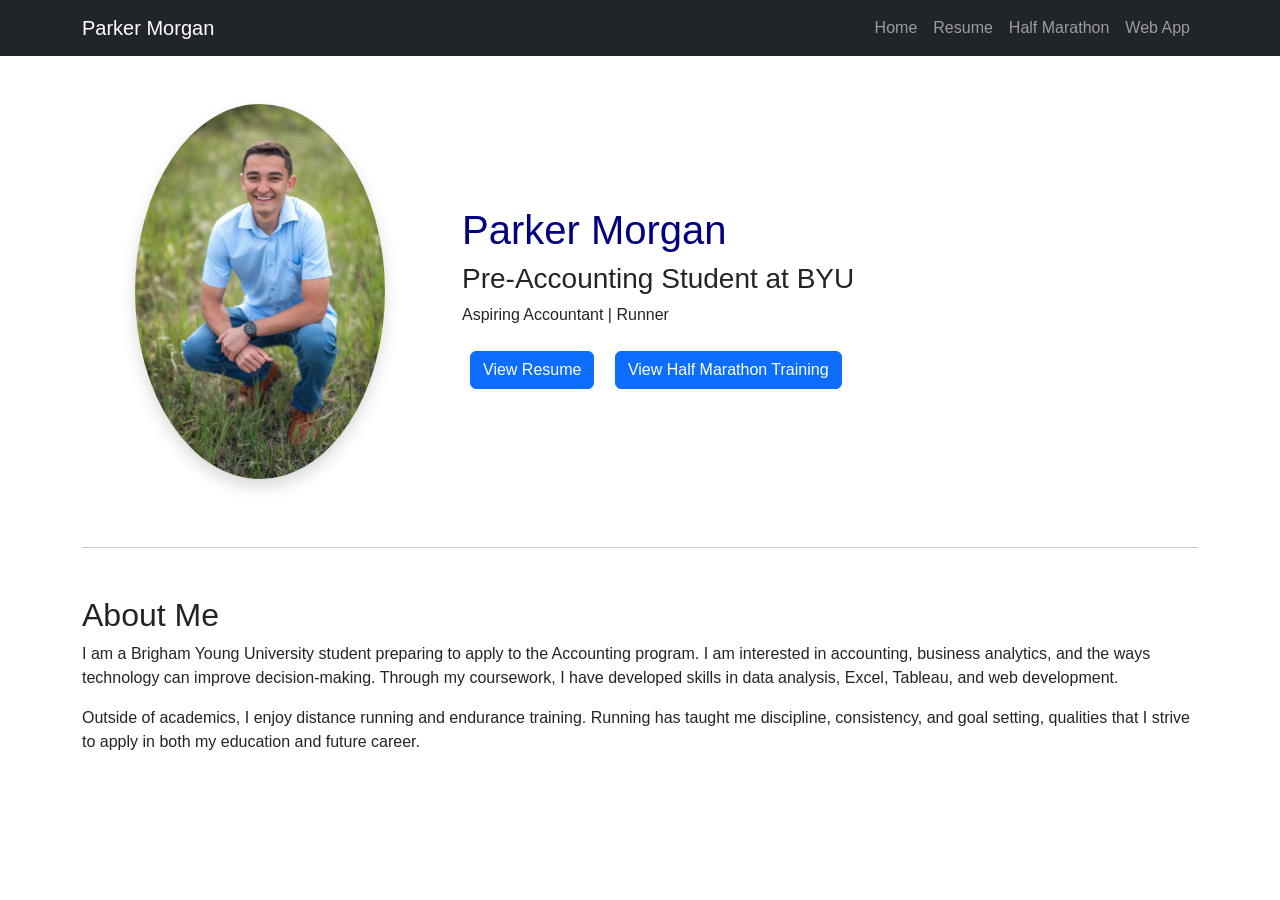
<file: index.html>
<!DOCTYPE html>
<html lang="en">
<head>
    <meta charset="UTF-8">
    <meta name="viewport" content="width=device-width, initial-scale=1.0">
    <title>Parker Morgan</title>
    <link href="https://cdn.jsdelivr.net/npm/bootstrap@5.3.7/dist/css/bootstrap.min.css"
        rel="stylesheet">
    <link rel="stylesheet" href="../styles/styles.css">
</head>
<body>
    <nav class="navbar navbar-expand-lg navbar-dark bg-dark">
        <div class="container">
            <a class="navbar-brand" href="../index.html">Parker Morgan</a>

            <button class="navbar-toggler" type="button"
                    data-bs-toggle="collapse"
                    data-bs-target="#navbarNav">
                <span class="navbar-toggler-icon"></span>
            </button>

            <div class="collapse navbar-collapse" id="navbarNav">
                <ul class="navbar-nav ms-auto">

                    <li class="nav-item">
                        <a class="nav-link" href="index.html">Home</a>
                    </li>

                    <li class="nav-item">
                        <a class="nav-link" href="html/resume.html">Resume</a>
                    </li>

                    <li class="nav-item">
                        <a class="nav-link" href="html/scratch.html">Half Marathon</a>
                    </li>

                    <li class="nav-item">
                        <a class="nav-link" href="html/app.html">Web App</a>
                    </li>

                </ul>
            </div>
        </div>
    </nav>
    <script src="https://cdn.jsdelivr.net/npm/bootstrap@5.3.7/dist/js/bootstrap.bundle.min.js"></script>
    
    <div class="container mt-5">
        <div class="row align-items-center">

            <!-- Photo -->
            <div class="col-md-4 text-center">
                <img src="images/ParkerMorganPic.jpg"
                    alt="Parker Morgan"
                    class="img-fluid rounded-circle shadow"
                    width="250">
            </div>

            <!-- Introduction -->
            <div class="col-md-8">
                <h1>Parker Morgan</h1>
                <h3>Pre-Accounting Student at BYU</h3>

                <p>
                    Aspiring Accountant | Runner
                </p>

                <a href="html/resume.html" class="btn btn-primary m-2">
                    View Resume
                </a>

                <a href="html/scratch.html" class="btn btn-primary m-2">
                    View Half Marathon Training
                </a>
            </div>

        </div>

        <hr class="my-5">

        <h2>About Me</h2>

        <p>
            I am a Brigham Young University student preparing to apply to the
            Accounting program. I am interested in accounting, business analytics,
            and the ways technology can improve decision-making. Through my coursework,
            I have developed skills in data analysis, Excel, Tableau, and web development.
        </p>

        <p>
            Outside of academics, I enjoy distance running and endurance training.
            Running has taught me discipline, consistency, and goal setting, qualities
            that I strive to apply in both my education and future career.
        </p>
    </div>
</body>
</html>
</file>
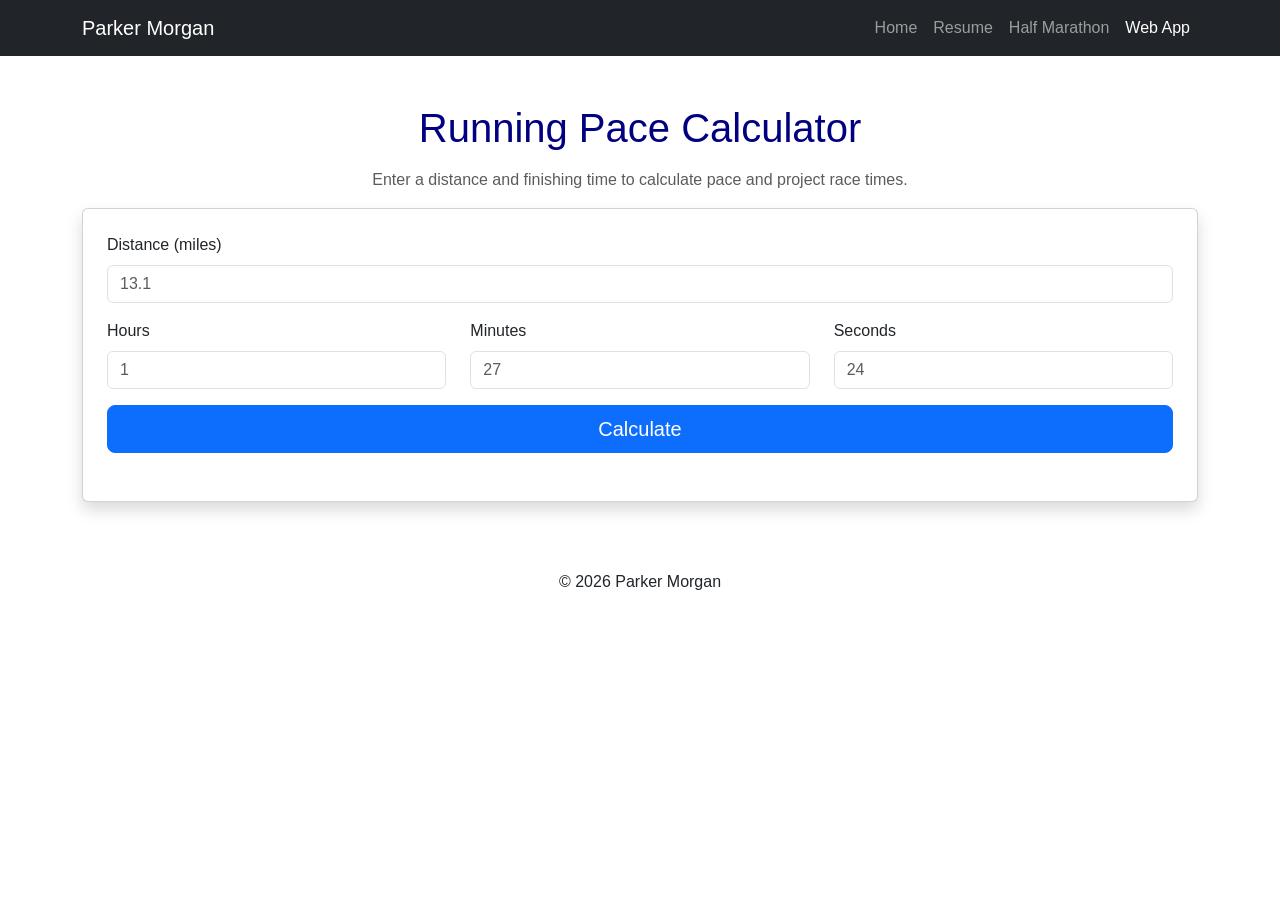
<file: html/app.html>
<!DOCTYPE html>
<html lang="en">
<head>
    <meta charset="UTF-8">
    <meta name="viewport" content="width=device-width, initial-scale=1.0">
    <title>Running Pace Calculator</title>

<link href="https://cdn.jsdelivr.net/npm/bootstrap@5.3.7/dist/css/bootstrap.min.css"
      rel="stylesheet">

<link rel="stylesheet" href="../styles/styles.css">

</head>
<body>

<nav class="navbar navbar-expand-lg navbar-dark bg-dark">
    <div class="container">

        <a class="navbar-brand" href="../index.html">Parker Morgan</a>

        <button class="navbar-toggler"
                type="button"
                data-bs-toggle="collapse"
                data-bs-target="#navbarNav">
            <span class="navbar-toggler-icon"></span>
        </button>

        <div class="collapse navbar-collapse" id="navbarNav">

            <ul class="navbar-nav ms-auto">

                <li class="nav-item">
                    <a class="nav-link" href="../index.html">Home</a>
                </li>

                <li class="nav-item">
                    <a class="nav-link" href="resume.html">Resume</a>
                </li>

                <li class="nav-item">
                    <a class="nav-link" href="scratch.html">Half Marathon</a>
                </li>

                <li class="nav-item">
                    <a class="nav-link active" href="app.html">Web App</a>
                </li>

            </ul>

        </div>
    </div>
</nav>

<div class="container mt-5">

    <h1 class="text-center mb-3">Running Pace Calculator</h1>

    <p class="text-center text-muted">
        Enter a distance and finishing time to calculate pace and project race times.
    </p>

    <div class="card shadow p-4">

        <div class="mb-3">
            <label for="distance" class="form-label">
                Distance (miles)
            </label>

            <input type="number"
                   id="distance"
                   class="form-control"
                   placeholder="13.1"
                   step="0.01">
        </div>

        <div class="row">

            <div class="col-md-4 mb-3">
                <label for="hours" class="form-label">
                    Hours
                </label>

                <input type="number"
                       id="hours"
                       class="form-control"
                       placeholder="1">
            </div>

            <div class="col-md-4 mb-3">
                <label for="minutes" class="form-label">
                    Minutes
                </label>

                <input type="number"
                       id="minutes"
                       class="form-control"
                       placeholder="27">
            </div>

            <div class="col-md-4 mb-3">
                <label for="seconds" class="form-label">
                    Seconds
                </label>

                <input type="number"
                       id="seconds"
                       class="form-control"
                       placeholder="24">
            </div>

        </div>

        <button class="btn btn-primary btn-lg"
                onclick="calculatePace()">
            Calculate
        </button>

        <div id="results" class="mt-4"></div>

    </div>

</div>

<footer class="footer mt-5">
    <p>&copy; 2026 Parker Morgan</p>
</footer>

<script>

    function formatTime(totalSeconds) {

        let hours = Math.floor(totalSeconds / 3600);
        let minutes = Math.floor((totalSeconds % 3600) / 60);
        let seconds = Math.round(totalSeconds % 60);

        if (seconds === 60) {
            seconds = 0;
            minutes++;
        }

        if (minutes === 60) {
            minutes = 0;
            hours++;
        }

        return (
            hours +
            ":" +
            String(minutes).padStart(2, "0") +
            ":" +
            String(seconds).padStart(2, "0")
        );
    }

    function calculatePace() {

        let distance =
            parseFloat(document.getElementById("distance").value);

        let hours =
            parseFloat(document.getElementById("hours").value) || 0;

        let minutes =
            parseFloat(document.getElementById("minutes").value) || 0;

        let seconds =
            parseFloat(document.getElementById("seconds").value) || 0;

        if (!distance || distance <= 0) {

            document.getElementById("results").innerHTML =
                "<div class='alert alert-danger'>Please enter a valid distance.</div>";

            return;
        }

        let totalSeconds =
            (hours * 3600) +
            (minutes * 60) +
            seconds;

        if (totalSeconds <= 0) {

            document.getElementById("results").innerHTML =
                "<div class='alert alert-danger'>Please enter a valid finishing time.</div>";

            return;
        }

        let pacePerMile = totalSeconds / distance;

        let paceMinutes = Math.floor(pacePerMile / 60);
        let paceSeconds = Math.round(pacePerMile % 60);

        if (paceSeconds === 60) {
            paceSeconds = 0;
            paceMinutes++;
        }

        let kmDistance = distance * 1.60934;
        let pacePerKm = totalSeconds / kmDistance;

        let kmMinutes = Math.floor(pacePerKm / 60);
        let kmSeconds = Math.round(pacePerKm % 60);

        if (kmSeconds === 60) {
            kmSeconds = 0;
            kmMinutes++;
        }

        let race5k = pacePerMile * 3.10686;
        let race10k = pacePerMile * 6.21371;
        let raceHalf = pacePerMile * 13.1;
        let raceMarathon = pacePerMile * 26.2;

        document.getElementById("results").innerHTML =

            "<div class='alert alert-success'>" +

            "<h4>Results</h4>" +

            "<p><strong>Pace per Mile:</strong> " +
            paceMinutes + ":" +
            String(paceSeconds).padStart(2, "0") +
            "</p>" +

            "<p><strong>Pace per Kilometer:</strong> " +
            kmMinutes + ":" +
            String(kmSeconds).padStart(2, "0") +
            "</p>" +

            "<hr>" +

            "<h5>Projected Race Times</h5>" +

            "<p><strong>5K:</strong> " +
            formatTime(race5k) +
            "</p>" +

            "<p><strong>10K:</strong> " +
            formatTime(race10k) +
            "</p>" +

            "<p><strong>Half Marathon:</strong> " +
            formatTime(raceHalf) +
            "</p>" +

            "<p><strong>Marathon:</strong> " +
            formatTime(raceMarathon) +
            "</p>" +

            "</div>";
    }

</script>

<script src="https://cdn.jsdelivr.net/npm/bootstrap@5.3.7/dist/js/bootstrap.bundle.min.js"></script>

</body>
</html>
</file>
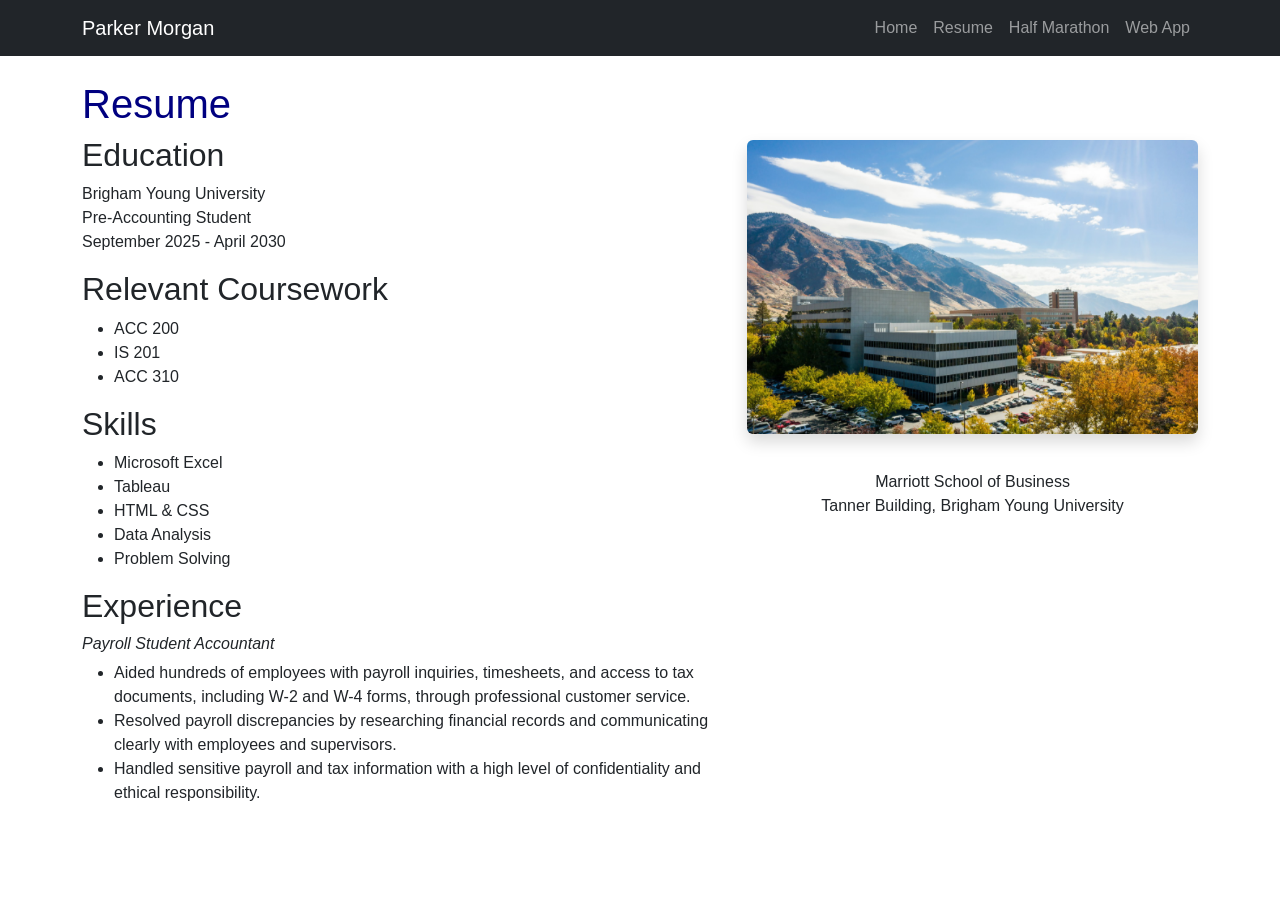
<file: html/resume.html>
<!DOCTYPE html>
<html lang="en">
<head>
    <meta charset="UTF-8">
    <meta name="viewport" content="width=device-width, initial-scale=1.0">
    <title>Resume</title>
    <link href="https://cdn.jsdelivr.net/npm/bootstrap@5.3.7/dist/css/bootstrap.min.css"
        rel="stylesheet">
    <link rel="stylesheet" href="../styles/styles.css">
</head>
<body>
    <nav class="navbar navbar-expand-lg navbar-dark bg-dark">
        <div class="container">
            <a class="navbar-brand" href="../index.html">Parker Morgan</a>

            <button class="navbar-toggler" type="button"
                    data-bs-toggle="collapse"
                    data-bs-target="#navbarNav">
                <span class="navbar-toggler-icon"></span>
            </button>

            <div class="collapse navbar-collapse" id="navbarNav">
                <ul class="navbar-nav ms-auto">

                    <li class="nav-item">
                        <a class="nav-link" href="../index.html">Home</a>
                    </li>

                    <li class="nav-item">
                        <a class="nav-link" href="resume.html">Resume</a>
                    </li>

                    <li class="nav-item">
                        <a class="nav-link" href="scratch.html">Half Marathon</a>
                    </li>

                    <li class="nav-item">
                        <a class="nav-link" href="app.html">Web App</a>
                    </li>

                </ul>
            </div>
        </div>
    </nav>
    <script src="https://cdn.jsdelivr.net/npm/bootstrap@5.3.7/dist/js/bootstrap.bundle.min.js"></script>
    <div class="container mt-4">

    <div class="row">

        <!-- Resume Content -->
        <div class="col-md-7">

            <h1>Resume</h1>

            <h2>Education</h2>
            <p>
                Brigham Young University<br>
                Pre-Accounting Student<br>
                September 2025 - April 2030
            </p>

            <h2>Relevant Coursework</h2>
            <ul>
                <li>ACC 200</li>
                <li>IS 201</li>
                <li>ACC 310</li>
            </ul>

            <h2>Skills</h2>
            <ul>
                <li>Microsoft Excel</li>
                <li>Tableau</li>
                <li>HTML & CSS</li>
                <li>Data Analysis</li>
                <li>Problem Solving</li>
            </ul>

            <h2>Experience</h2>

            <h6><i>Payroll Student Accountant</i></h6>

            <ul>
                <li>Aided hundreds of employees with payroll inquiries, timesheets, and access to tax documents, including W-2 and W-4 forms, through professional customer service.</li>

                <li>Resolved payroll discrepancies by researching financial records and communicating clearly with employees and supervisors.</li>

                <li>Handled sensitive payroll and tax information with a high level of confidentiality and ethical responsibility.</li>
            </ul>

        </div>

        <!-- Photo -->
        <div class="col-md-5 text-center">

            <img src="../images/TannerBuilding.png"
                 alt="Tanner Building at BYU"
                 class="img-fluid rounded shadow resume-photo">

            <p class="mt-3">
                Marriott School of Business <br>
                Tanner Building, Brigham Young University
            </p>

        </div>

    </div>
    </div>
</body>
</html>
</file>
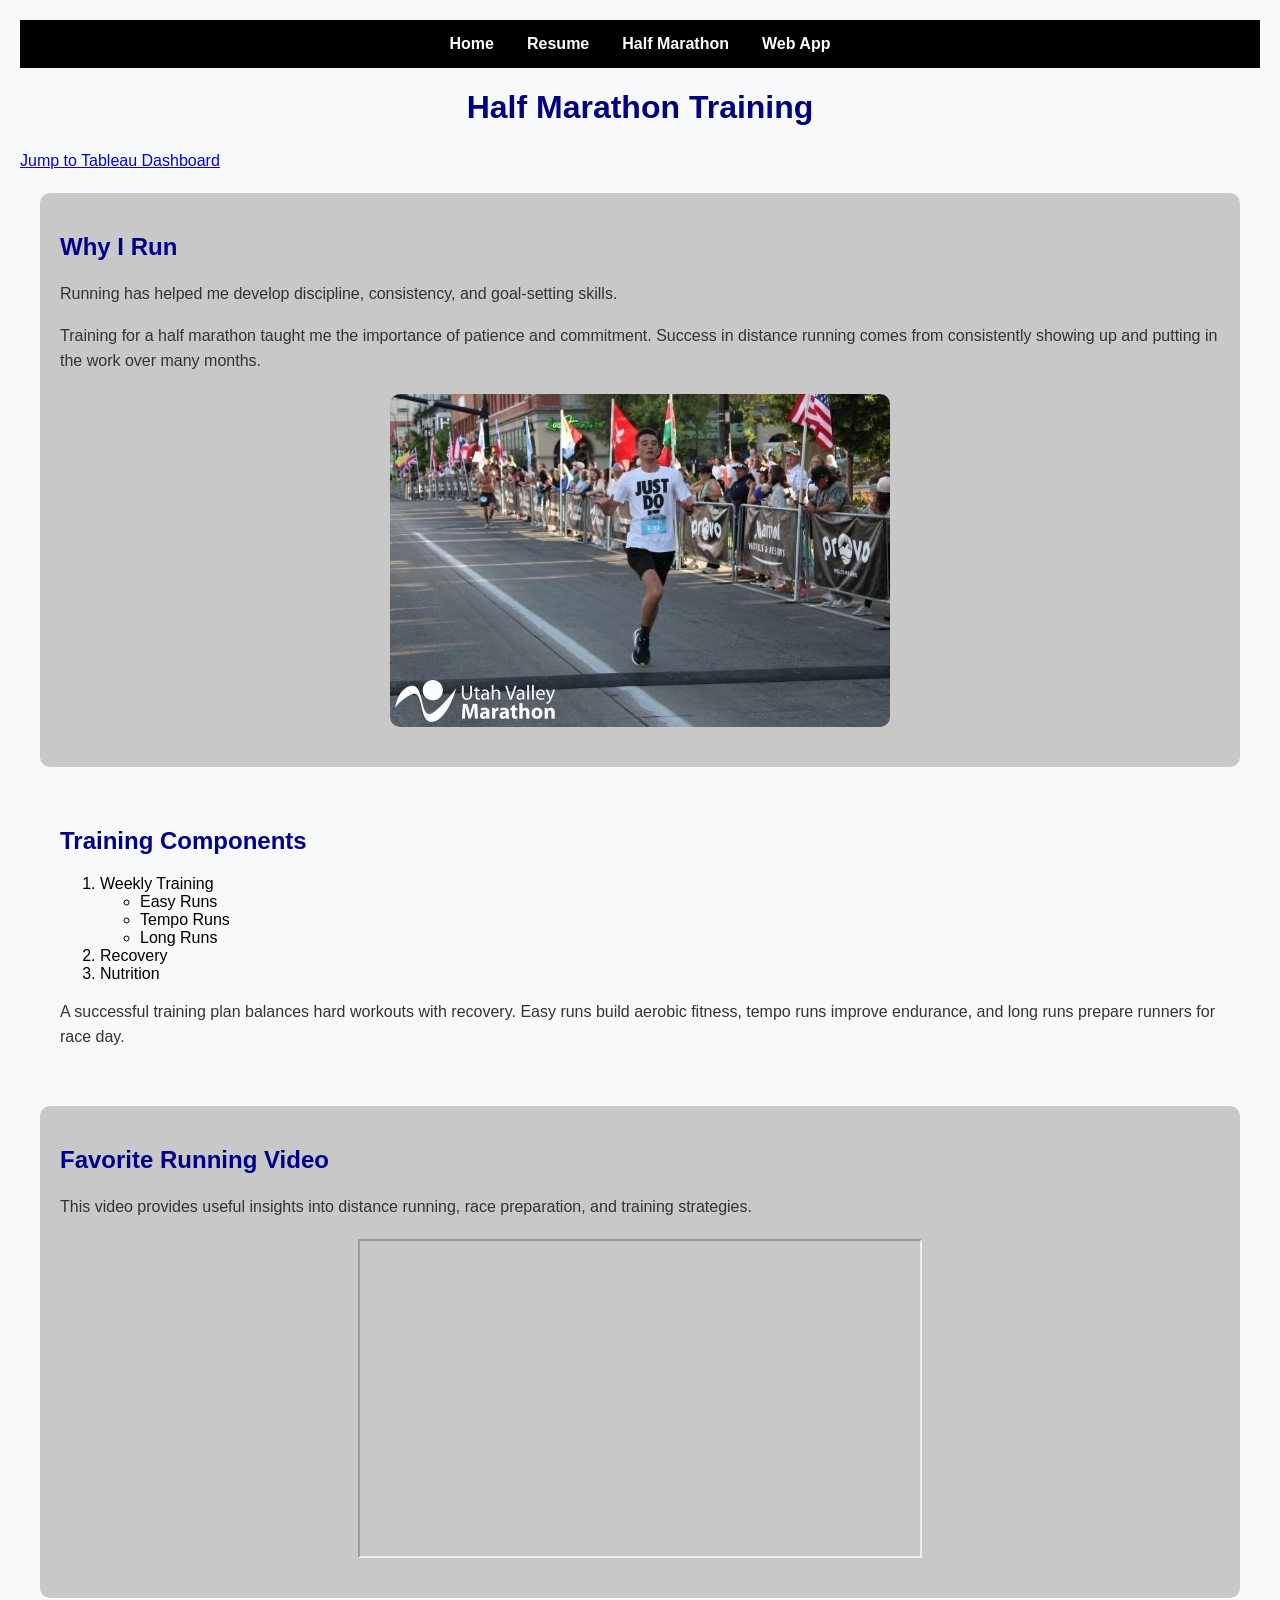
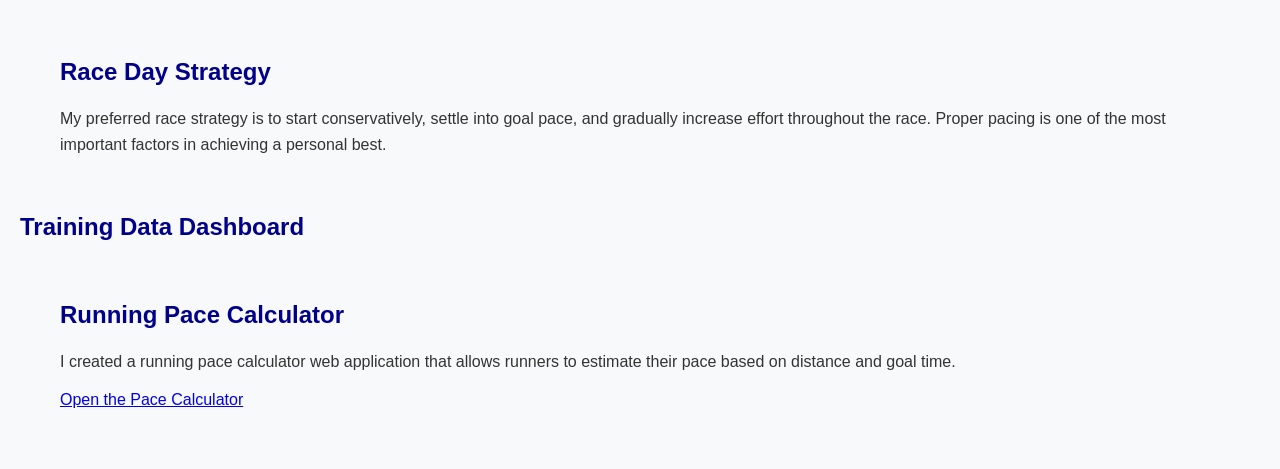
<file: html/scratch.html>
<!DOCTYPE html>

<html lang="en">
<head>
    <meta charset="UTF-8">
    <meta name="viewport" content="width=device-width, initial-scale=1.0">
    <title>Half Marathon Training</title>
<link rel="stylesheet" href="../styles/scratch.css">
</head>
<body>
<div class="nav">
    <a href="../index.html">Home</a> |
    <a href="resume.html">Resume</a> |
    <a href="scratch.html">Half Marathon</a> |
    <a href="app.html">Web App</a>
</div>

<h1>Half Marathon Training</h1>

<p>
    <a href="#tableau">Jump to Tableau Dashboard</a>
</p>

<div class="section1">
    <h2>Why I Run</h2>

    <p>
        Running has helped me develop discipline,
        consistency, and goal-setting skills.
    </p>

    <p>
        Training for a half marathon taught me the importance of
        patience and commitment. Success in distance running comes
        from consistently showing up and putting in the work over
        many months.
    </p>

    <img src="../images/HalfMarathon.JPG"
         alt="Half Marathon"
         width="500">
</div>

<div class="section2">
    <h2>Training Components</h2>

    <ol>
        <li>Weekly Training
            <ul>
                <li>Easy Runs</li>
                <li>Tempo Runs</li>
                <li>Long Runs</li>
            </ul>
        </li>

        <li>Recovery</li>
        <li>Nutrition</li>
    </ol>

    <p>
        A successful training plan balances hard workouts with
        recovery. Easy runs build aerobic fitness, tempo runs
        improve endurance, and long runs prepare runners for
        race day.
    </p>
</div>

<div class="section3">
    <h2>Favorite Running Video</h2>

    <p>
        This video provides useful insights into distance running,
        race preparation, and training strategies.
    </p>

    <iframe
        width="560"
        height="315"
        src="https://www.youtube.com/embed/9L2b2khySLE"
        title="YouTube video player"
        allowfullscreen>
    </iframe>
</div>

<div class="section4">
    <h2>Race Day Strategy</h2>

    <p>
        My preferred race strategy is to start conservatively,
        settle into goal pace, and gradually increase effort
        throughout the race. Proper pacing is one of the most
        important factors in achieving a personal best.
    </p>
</div>

<h2 id="tableau">Training Data Dashboard</h2>

<div class='tableauPlaceholder' id='viz1234567890123' style='position: relative'>
    <noscript>
        <a href='#'>
            <img alt='Runners Training and Performance Dashboard'
                 src='https://public.tableau.com/static/images/Ru/Runnerstrainingandperformance/RunnersTrainingandPerformanceDashboard/1_rss.png'
                 style='border: none' />
        </a>
    </noscript>

    <object class='tableauViz' style='display:none;'>
        <param name='host_url' value='https%3A%2F%2Fpublic.tableau.com%2F' />
        <param name='embed_code_version' value='3' />
        <param name='site_root' value='' />
        <param name='name' value='Runnerstrainingandperformance/RunnersTrainingandPerformanceDashboard' />
        <param name='tabs' value='no' />
        <param name='toolbar' value='yes' />
        <param name='static_image' value='https://public.tableau.com/static/images/Ru/Runnerstrainingandperformance/RunnersTrainingandPerformanceDashboard/1.png' />
        <param name='animate_transition' value='yes' />
        <param name='display_static_image' value='yes' />
        <param name='display_spinner' value='yes' />
        <param name='display_overlay' value='yes' />
        <param name='display_count' value='yes' />
        <param name='language' value='en-US' />
    </object>
</div>

<script type='text/javascript'>
    var divElement = document.getElementById('viz1234567890123');
    var vizElement = divElement.getElementsByTagName('object')[0];
    vizElement.style.width='100%';
    vizElement.style.height=(divElement.offsetWidth*0.75)+'px';
    var scriptElement = document.createElement('script');
    scriptElement.src = 'https://public.tableau.com/javascripts/api/viz_v1.js';
    vizElement.parentNode.insertBefore(scriptElement, vizElement);
</script>

<div class="section4">
    <h2>Running Pace Calculator</h2>

    <p>
        I created a running pace calculator web application that
        allows runners to estimate their pace based on distance
        and goal time.
    </p>

    <a href="app.html">Open the Pace Calculator</a>
</div>

</body>
</html>
</file>
<file: styles/styles.css>
body {
    font-family: Arial, sans-serif;
}

h1 {
    color: navy;
}

img {
    margin-bottom: 20px;
}

.resume-photo {
    margin-top: 60px;
}

.hero {
    background-color: #f8f9fa;
    padding: 60px;
    text-align: center;
}

.hero h1 {
    color: navy;
}

.hero p {
    font-size: 1.2rem;
}

.section-title {
    color: navy;
    margin-top: 30px;
}

.footer {
    text-align: center;
    padding: 20px;
}
</file>
<file: styles/scratch.css>
body {
    background-color: #f8f9fa;
    font-family: Arial, Helvetica, sans-serif;
    margin: 0;
    padding: 20px;
}

h1 {
    color: navy;
    text-align: center;
}

h2 {
    color: darkblue;
}

p {
    color: #333333;
    line-height: 1.6;
}

.nav {
    text-align: center;
    padding: 15px;
    background-color: black;
    margin-bottom: 20px;
}

.nav a {
    color: white;
    text-decoration: none;
    margin: 0 10px;
    font-weight: bold;
}

.nav a:hover {
    text-decoration: underline;
}

.section1 {
    background-color: #C8C8C8;
    padding: 20px;
    margin: 20px;
    border-radius: 10px;
}

.section2 {
    background-color: #f8f9fa;
    padding: 20px;
    margin: 20px;
    border-radius: 10px;
}

.section3 {
    background-color: #C8C8C8;
    padding: 20px;
    margin: 20px;
    border-radius: 10px;
}

.section4 {
    background-color: #f8f9fa;
    padding: 20px;
    margin: 20px;
    border-radius: 10px;
}

img {
    display: block;
    margin: 20px auto;
    max-width: 100%;
    border-radius: 10px;
}

iframe {
    display: block;
    margin: 20px auto;
    max-width: 100%;
}

.tableauPlaceholder {
    margin: 20px;
}
</file>
